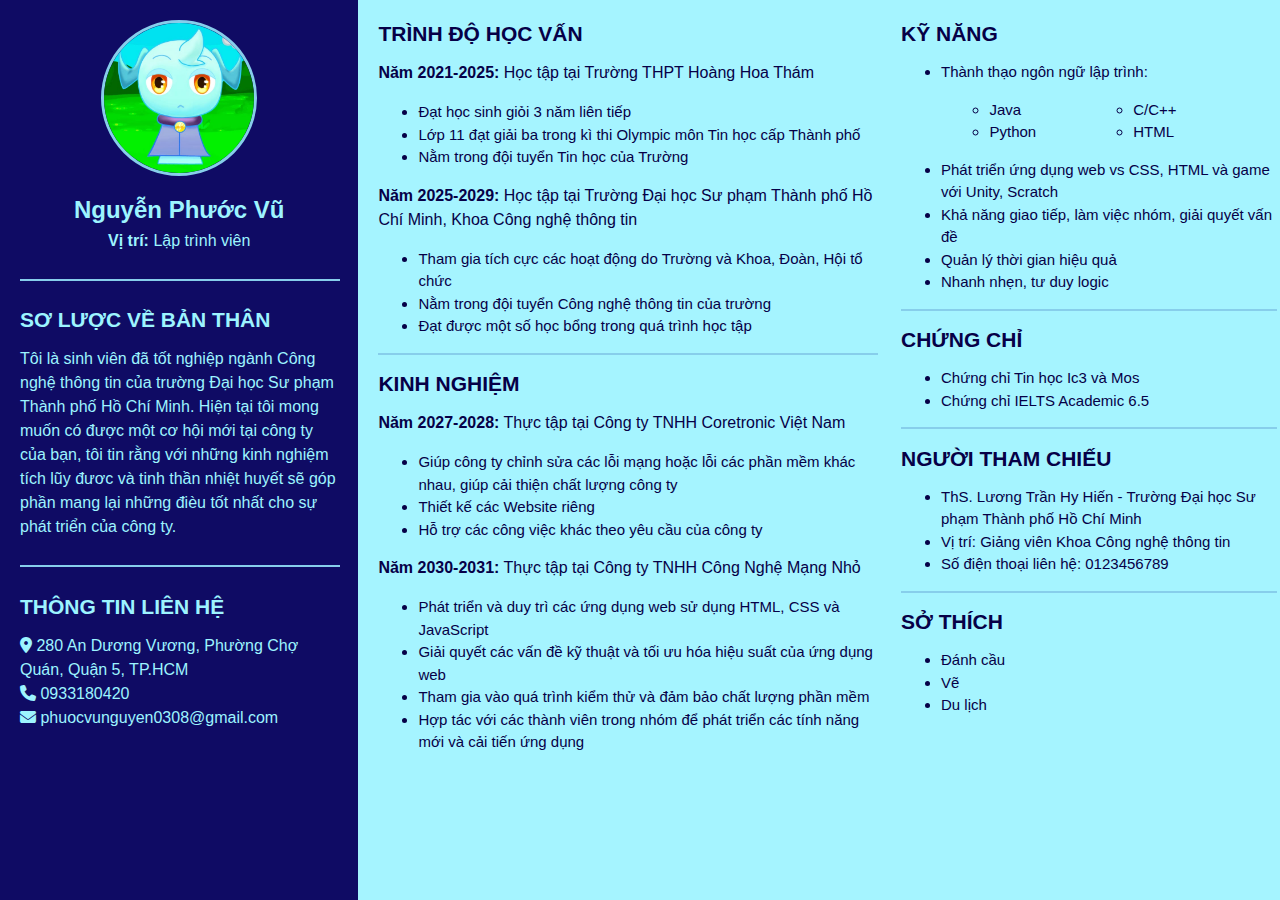
<file: CV.html>
<!DOCTYPE html>
<html lang="vi">
<head>
    <meta charset="UTF-8">
    <meta name="viewport" content="width=device-width, initial-scale=1.0">
    <title>CV cá nhân</title>
    <link rel="Stylesheet" href="CustomStyle.css">
    <!-- Font Awesome -->
    <link rel="stylesheet" href="https://cdnjs.cloudflare.com/ajax/libs/font-awesome/6.5.0/css/all.min.css" integrity="sha512-..." crossorigin="anonymous" referrerpolicy="no-referrer" />

</head>
<body>
    <div class="Cv-container">
        <div class="Sidebar">
            <div class="Avatar"><img src="image/519488913_1577604933644955_7346511327176762414_n.jpg" alt="Avatar"></div>
            <h2 class="ChangeMargin_Bottom" style="align-self: center;">Nguyễn Phước Vũ</h2>
            <p class="ChangeMargin_Top" style="align-self: center;"><strong>Vị trí:</strong> Lập trình viên</p>

            <hr>

            <h2 class="TitleH2">SƠ LƯỢC VỀ BẢN THÂN</h2>
            <p>
                Tôi là sinh viên đã tốt nghiệp ngành Công nghệ thông tin của trường Đại học Sư phạm Thành phố Hồ Chí Minh. Hiện tại tôi mong muốn có được một cơ hội mới tại công ty của bạn, tôi tin rằng với những kinh nghiệm tích lũy đươc và tinh thần nhiệt huyết sẽ góp phần mang lại những đièu tốt nhất cho sự phát triển của công ty.
            </p>

            <hr>

            <h2 class="TitleH2">THÔNG TIN LIÊN HỆ</h2>
            <p>
                <i class="fa-solid fa-location-dot"></i> 280 An Dương Vương, Phường Chợ Quán, Quận 5, TP.HCM <br>
                <i class="fa-solid fa-phone"></i> 0933180420 <br>
                <i class="fa-solid fa-envelope"></i> phuocvunguyen0308@gmail.com<br>
            </p>     

        </div>

        <div class="Main_Experience">
            <h2 class="TitleH2">TRÌNH ĐỘ HỌC VẤN</h2>
            
            <p><strong>Năm 2021-2025:</strong> Học tập tại Trường THPT Hoàng Hoa Thám</p>
            
            <ul>
                <li>Đạt học sinh giỏi 3 năm liên tiếp</li>
                <li>Lớp 11 đạt giải ba trong kì thi Olympic môn Tin học cấp Thành phố</li>
                <li>Nằm trong đội tuyển Tin học của Trường</li>
            </ul>

            <p><strong>Năm 2025-2029:</strong> Học tập tại Trường Đại học Sư phạm Thành phố Hồ Chí Minh, Khoa Công nghệ thông tin</p>
            <ul>
                <li>Tham gia tích cực các hoạt động do Trường và Khoa, Đoàn, Hội tổ chức</li>
                <li>Nằm trong đội tuyển Công nghệ thông tin của trường</li>
                <li>Đạt được một số học bổng trong quá trình học tập</li>
            </ul>

            <hr>

            <h2 class="TitleH2">KINH NGHIỆM</h2>

            <p><strong>Năm 2027-2028:</strong> Thực tập tại Công ty TNHH Coretronic Việt Nam</p>
            <ul>
                <li>Giúp công ty chỉnh sửa các lỗi mạng hoặc lỗi các phần mềm khác nhau, giúp cải thiện chất lượng công ty</li>
                <li>Thiết kế các Website riêng</li>
                <li>Hỗ trợ các công việc khác theo yêu cầu của công ty</li>
            </ul>
            <p><strong>Năm 2030-2031:</strong> Thực tập tại Công ty TNHH Công Nghệ Mạng Nhỏ </p>
            <ul>
                <li>Phát triển và duy trì các ứng dụng web sử dụng HTML, CSS và JavaScript</li>
                <li>Giải quyết các vấn đề kỹ thuật và tối ưu hóa hiệu suất của ứng dụng web</li>
                <li>Tham gia vào quá trình kiểm thử và đảm bảo chất lượng phần mềm</li>
                <li>Hợp tác với các thành viên trong nhóm để phát triển các tính năng mới và cải tiến ứng dụng</li>
        </div>

        <div class="Main_Hobby">
            <h2 class="TitleH2">KỸ NĂNG</h2>
            <ul>
                <li>
                    Thành thạo ngôn ngữ lập trình:
                    <ul class="Split">
                        <div>
                            <li>Java</li>
                            <li>Python</li>
                        </div>
                        <div>
                            <li>C/C++</li>
                            <li>HTML</li>
                        </div>
                    </ul>
                </li>

                <li>Phát triển ứng dụng web vs CSS, HTML và game với Unity, Scratch</li>
                <li>Khả năng giao tiếp, làm việc nhóm, giải quyết vấn đề</li>
                <li>Quản lý thời gian hiệu quả</li>
                <li>Nhanh nhẹn, tư duy logic</li>
            </ul>

            <hr>

            <h2 class="TitleH2">CHỨNG CHỈ</h2>
            <ul>
                <li>Chứng chỉ Tin học Ic3 và Mos</li>
                <li>Chứng chỉ IELTS Academic 6.5</li>
            </ul>

            <hr>

            <h2 class="TitleH2">NGƯỜI THAM CHIẾU</h2>
            <ul>
                <li style="margin-bottom: 0px;">
                    ThS. Lương Trần Hy Hiến - Trường Đại học Sư phạm Thành phố Hồ Chí Minh
                </li>
                <li>
                    Vị trí: Giảng viên Khoa Công nghệ thông tin
                </li>
                <li>
                    Số điện thoại liên hệ: 0123456789
                </li>
            </ul>

            <hr>

            <h2 class="TitleH2">SỞ THÍCH</h2>
            <ul>
                <li>Đánh cầu</li>
                <li>Vẽ</li>
                <li>Du lịch</li>
            </ul>
        </div>
</body>
</html>
</file>
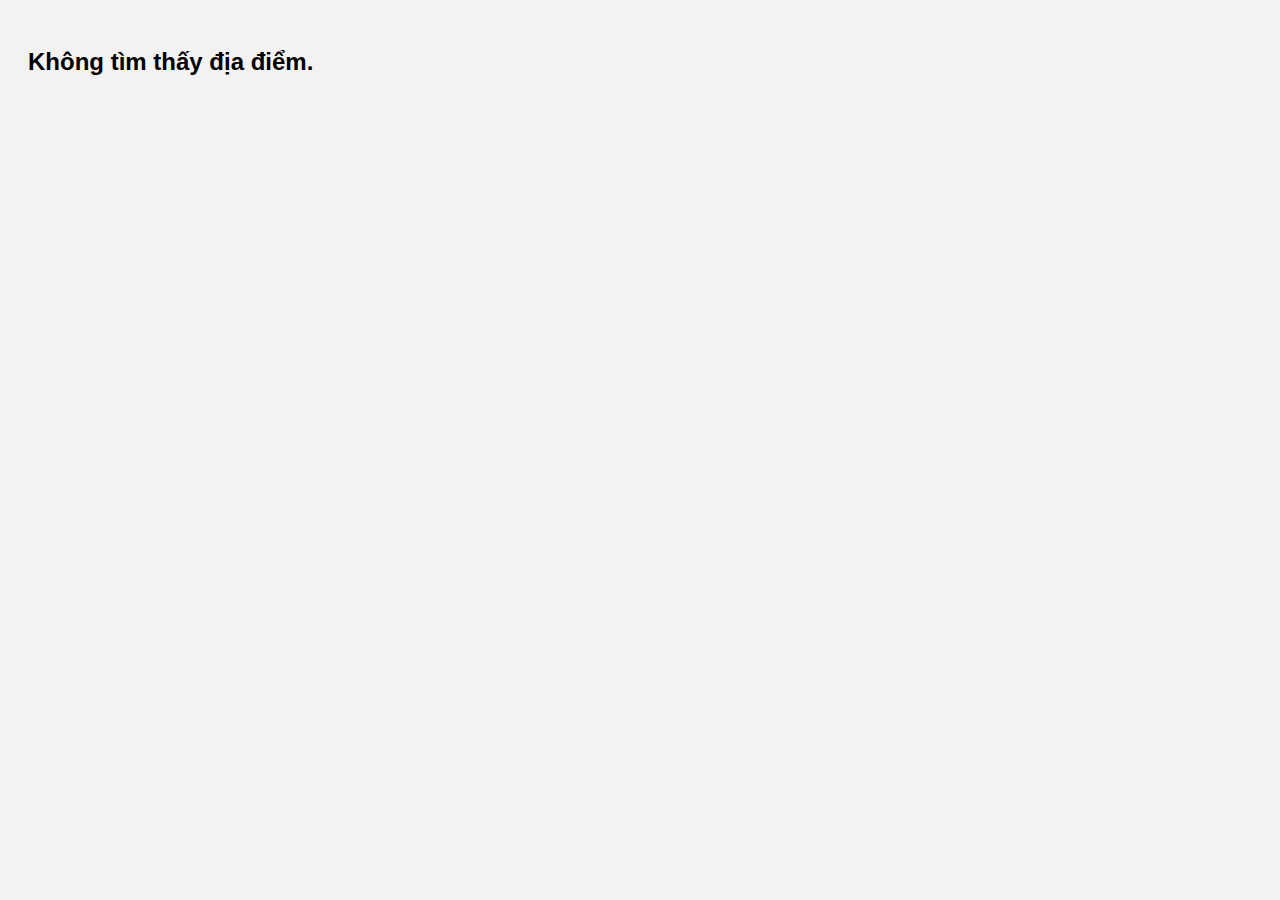
<file: detail.html>
<!DOCTYPE html>
<html lang="vi">
<head>
    <meta charset="UTF-8">
    <title>Thông tin địa điểm</title>
    <link rel="stylesheet" href="style.css">
</head>
<body>

    <button onclick="history.back()" class="back-btn"> Quay lại </button>

    <h1 id="place-title"></h1>

    <img id="place-img" class="detail-img">

    <p id="place-desc" class="detail-desc"></p>

    <script>
        const params = new URLSearchParams(window.location.search);
        const area = params.get("area");
        const id = params.get("id");

        const data = {
            "ha-long": {
                "ti-top": {
                    title: "Đảo Ti Tốp",
                    desc: "",
                    image: ""
                },
                "sung-sot": {
                    title: "Hang Sửng Sốt",
                    desc: "",
                    image: ""
                },
                "thien-cung": {
                    title: "Động Thiên Cung",
                    desc: "",
                    image: ""
                }
            },

            "phu-quoc": {
                "hon-thom": {
                    title: "Hòn Thơm",
                    desc: "",
                    image: ""
                },
                "vinpearl-safari": {
                    title: "Vinpearl Safari Phú Quốc",
                    desc: "",
                    image: ""
                },
                "vinwonders": {
                    title: "VinWonders Phú Quốc",
                    desc: "",
                    image: ""
                }
            },

             "nha-trang": {
                "vinh-nha-trang": {
                    title: "Vịnh Nha Trang",
                    desc: "",
                    image: ""
                },
                "vinh-van-phong": {
                    title: " Vịnh Vân Phong ",
                    desc: "",
                    image: ""
                },
                "khu-pho-tay": {
                    title: "Khu Phố Tây",
                    desc: "",
                    image: ""
                }
            },

             "da-lat": {
                "thung-lung-tinh-yeu": {
                    title: "Thung lũng Tình yêu",
                    desc: "",
                    image: ""
                },
                "fresh-garden": {
                    title: "Fresh Garden - Làng Hoa Vạn Thành Đà Lạt",
                    desc: "",
                    image: ""
                },
                "vuon-anh-sang": {
                    title: "Vườn ánh sáng Lumiere",
                    desc: "",
                    image: ""
                }
            },

        };

        const place = data[area]?.[id];

        if (place) {
            document.getElementById("place-title").innerText = place.title;
            document.getElementById("place-desc").innerText = place.desc;
            document.getElementById("place-img").src = place.image;
        } else {
            document.body.innerHTML = "<h2>Không tìm thấy địa điểm.</h2>";
        }
    </script>

</body>
</html>
</file>
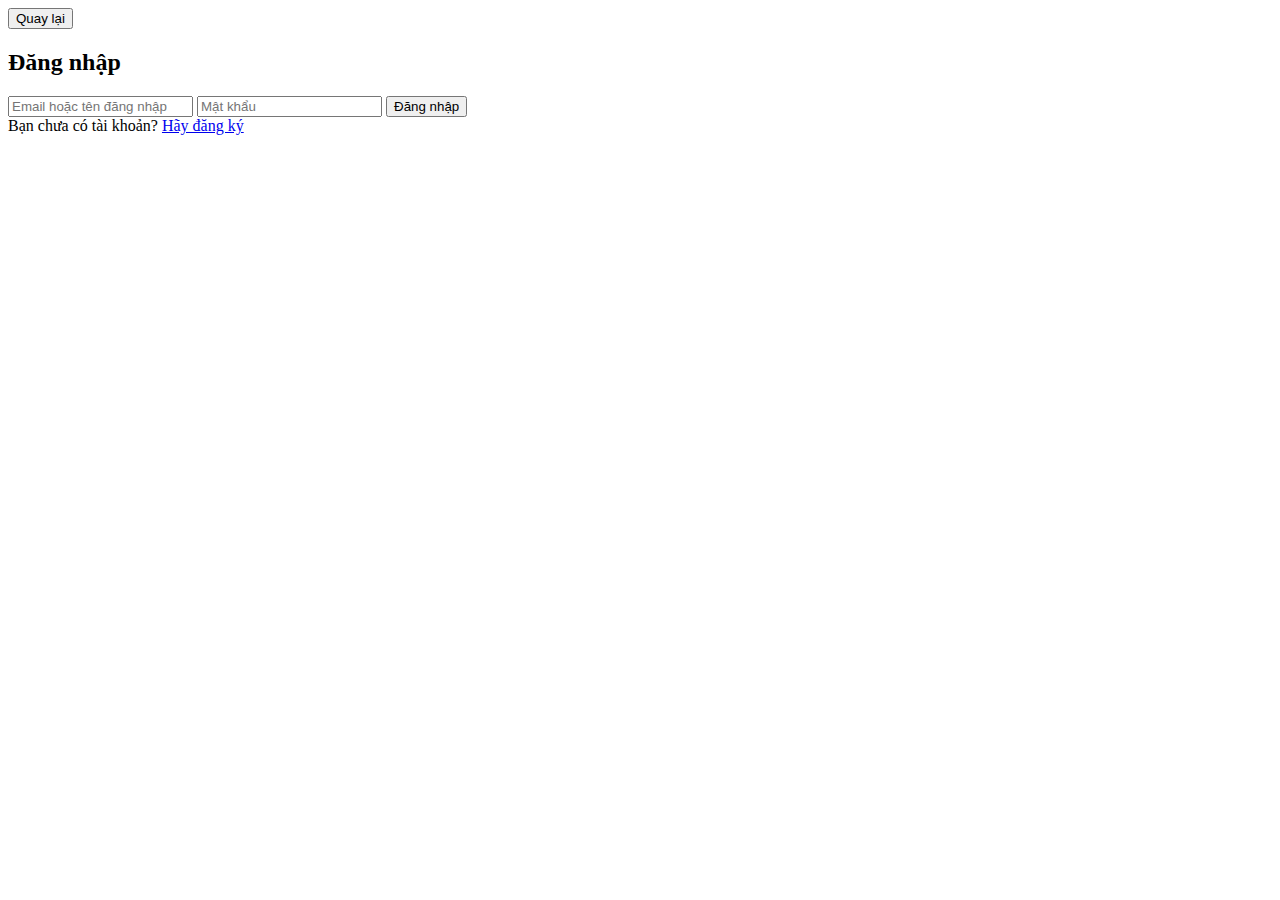
<file: login.html>
<!DOCTYPE html>
<html lang="vi">
<head>
    <meta charset="UTF-8">
    <meta name="viewport" content="width=device-width, initial-scale=1.0">
    <title>Đăng nhập</title>
</head>
<body>
    
    <button onclick="history.back()" class="back-btn"> Quay lại </button>
    <div class="login-box">
        <h2>Đăng nhập</h2>
        <input type="text" placeholder="Email hoặc tên đăng nhập">
        <input type="password" placeholder="Mật khẩu">
        <button>Đăng nhập</button>

        <div class="switch">
            Bạn chưa có tài khoản? <a href="register.html">Hãy đăng ký</a>
        </div>
    </div>
    
</body>
</html>
</file>
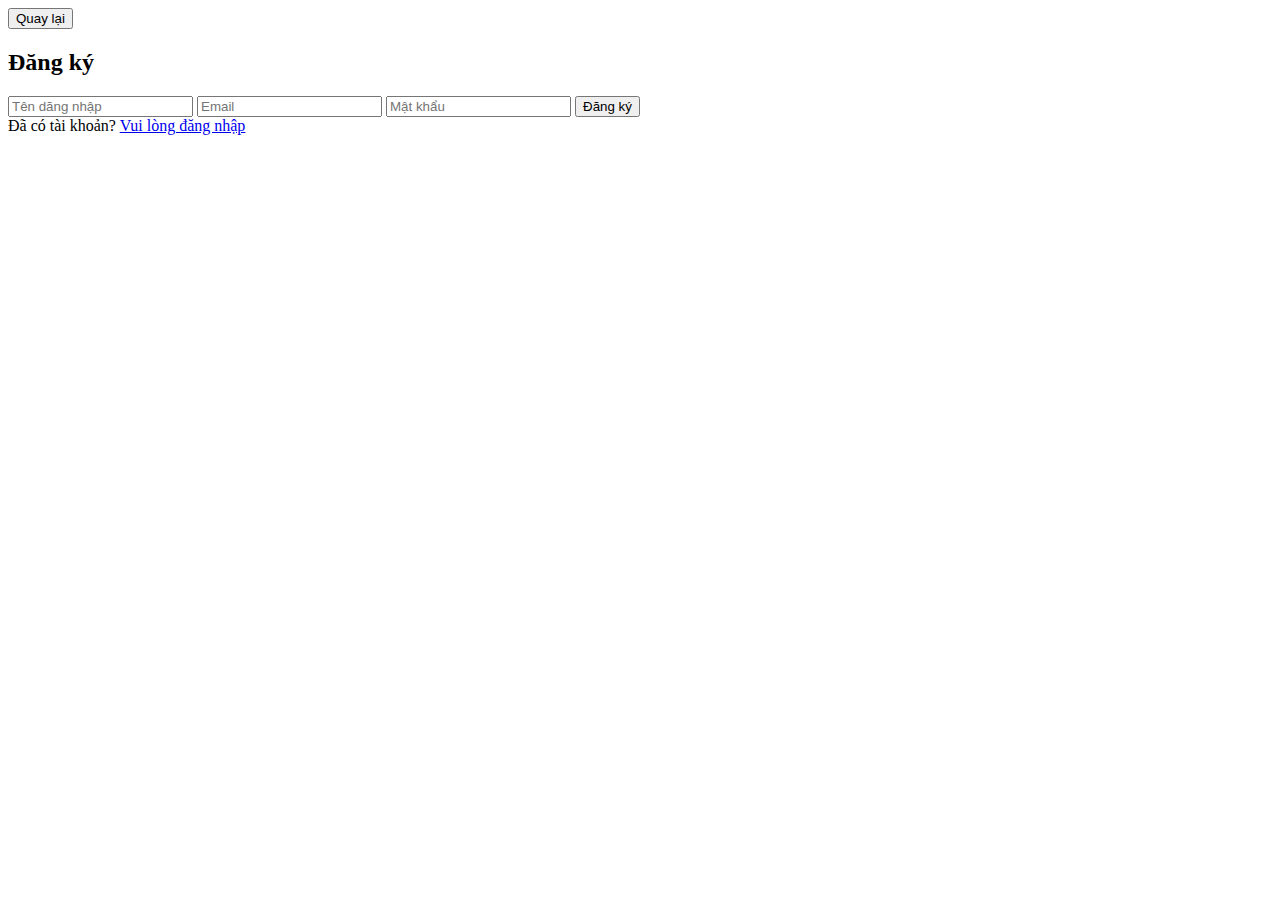
<file: register.html>
<!DOCTYPE html>
<html lang="vi">
<head>
    <meta charset="UTF-8">
    <meta name="viewport" content="width=device-width, initial-scale=1.0">
    <title>Đăng ký</title>
</head>
<body>
    
    <button onclick="history.back()" class="back-btn"> Quay lại </button>
    <div class="register-box">
        <h2>Đăng ký</h2>
        <input type="text" placeholder="Tên dăng nhập">
        <input type="email" placeholder="Email">
        <input type="password" placeholder="Mật khẩu">
        <button>Đăng ký</button>

        <div class="switch">
            Đã có tài khoản? <a href="login.html">Vui lòng đăng nhập</a>
        </div>
    </div>
    
</body>
</html>
</file>
<file: CustomStyle.css>
body {
    font-family: Arial, sans-serif;
    margin: 0;
    background: #f4f4f4;
    font-size: medium;
    }

hr {
    border: none;
    border: 1px solid skyblue;
    margin: 10px 0;
    width: 100%;
}

p {
    font-size: 16px;
    line-height: 1.5;
    margin-top: 15px;
}

ul {
    font-size: 15px;
    line-height: 1.4;
    margin: 15px 0px;
}

li {
    font-size: 15px;
    line-height: 1.5;
}

.Avatar {
    display: flex;
    justify-content: center;
    align-items: center; 
    }

.Avatar img {
    border: 3px solid skyblue; 
    border-radius: 50%;
    width: 150px;
    height: 150px;
    }

.Cv-container {
    display: grid;
    grid-template-columns: 28% 42% 30%; 
    width: 100vw;
    height: 100vh;
    background: #a5f4ff;
    color: rgb(6, 0, 71);
}

.Sidebar {
    display: flex;
    flex-direction: column;
    padding: 20px;
    background: #0f0b64;
    color: rgb(157, 244, 255);
}

.Main_Experience {
    padding: 20px;
    padding-top: 5px;
    background: #a5f4ff;
}

.Main_Hobby {
    padding: 5px;
    background: #a5f4ff;
}

.ChangeMargin_Top {
    margin-top: 0px;
}

.ChangeMargin_Bottom {
    margin-bottom: 5px;
}

h2.TitleH2 {
    font-size: 21px;
    margin-bottom: 0px;
    text-align: left;
}

ul.Split {
    display: flex;
    justify-content: space-around;
    padding-right: 50px;
    padding-left: 0px;
}
</file>
<file: style.css>
body {
    font-family: Arial;
    padding: 20px;
    background: #f2f2f2;
}

.title {
    text-align: center;
    font-size: 32px;
    margin-bottom: 10px;
}

.subtitle {
    text-align: center;
    font-size: 20px;
    margin-bottom: 30px;
    color: #666;
}

.Parent {
    display:flex;
}

.Parent div {
    float: left;
    clear:none;
    display:flex;
    justify-content:center;
}

.Parent_2 {
    display:flex;
    justify-content:flex-end;
}

.Parent_2 div {
    float: left;
    clear:none;
    display:flex;
    justify-content:center;
}

.MainNode {
    font-size: 10px;
    color: #333;
    border-radius:100px;
    border-style:solid;
    border-width:5px 5px;
    width: 15%;
    text-align:center;
    margin: 50px;
    cursor: pointer;
}

.MainNode:hover {
    transform: scale(1.05);
    transition: 0.2s;
    background: #fff;
    display: flex;
}

.section-title {
    margin:30px;
}

.bottom-place-container {
    position: fixed;
    bottom: 40px;     
    left: 50%;
    transform: translateX(-50%);
    display: flex;
    justify-content: center;
    z-index: 999;
}

.place-list {
    display: flex;
    gap: 20px;
}

.place-card {
    width: 260px;
    background: white;
    padding: 20px;
    border-radius: 12px;
    cursor: pointer;
    transition: 0.2s;
    box-shadow: 0 4px 10px rgba(0,0,0,0.1);
    align-items: center;
    justify-content: center;
}

.place-card:hover {
    transform: scale(1.05);
}

.back-btn {
    padding: 8px 16px;
    background: #0077ff;
    border: none;
    color: white;
    border-radius: 6px;
    cursor: pointer;
}

.detail-img {
    width: 100%;
    max-width: 700px;
    border-radius: 12px;
    margin: 20px 0;
}

.detail-desc {
    font-size: 18px;
    line-height: 1.6;
}
</file>
